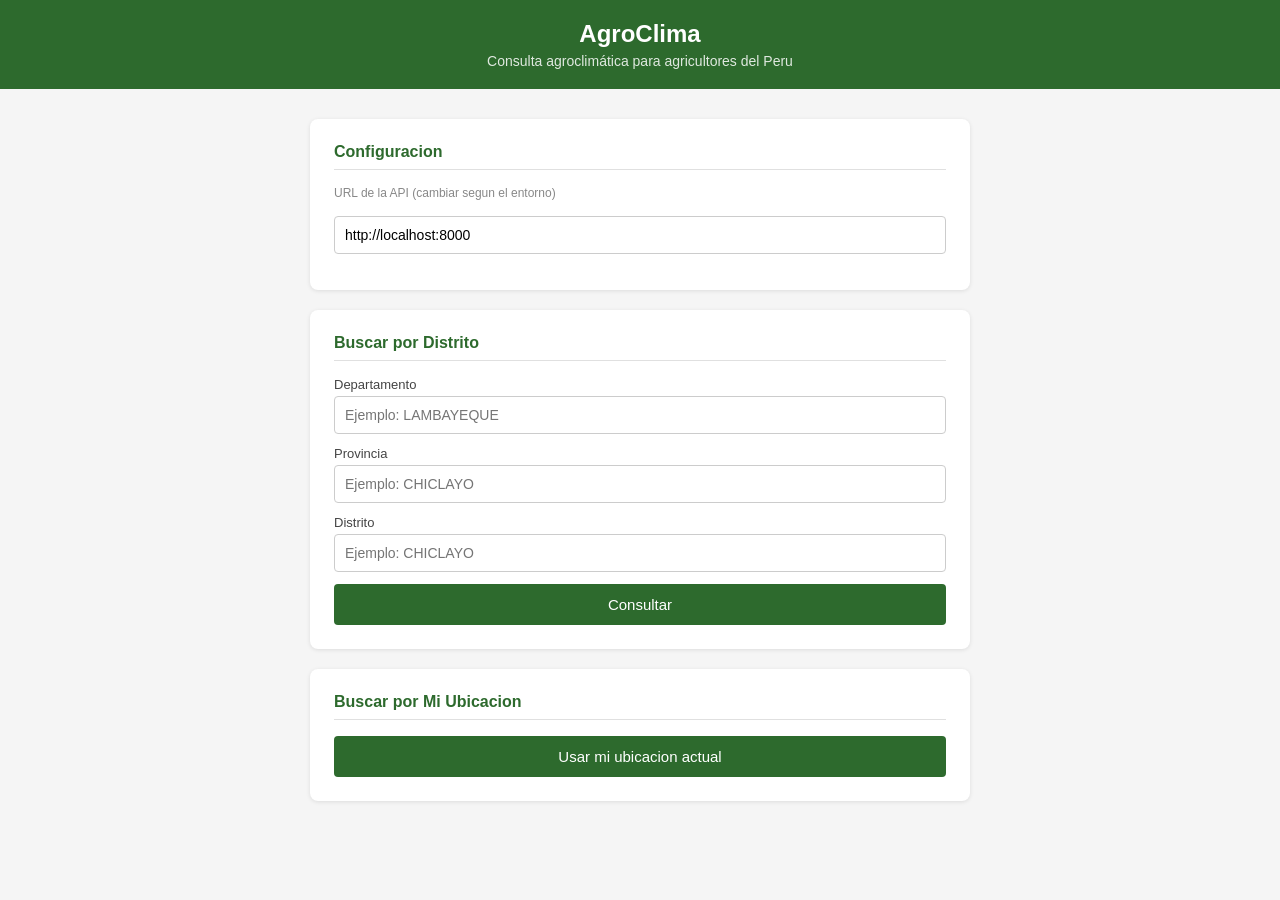
<file: index.html>
<!DOCTYPE html>
<html lang="es">
<head>
    <meta charset="UTF-8">
    <meta name="viewport" content="width=device-width, initial-scale=1.0">
    <title>AgroClima - Consulta Agroclimática</title>
    <style>
        * { margin: 0; padding: 0; box-sizing: border-box; }

        body {
            font-family: Arial, sans-serif;
            background-color: #f5f5f5;
            color: #222;
        }

        header {
            background-color: #2d6a2d;
            color: white;
            padding: 20px;
            text-align: center;
        }

        header h1 { font-size: 24px; }
        header p { font-size: 14px; margin-top: 5px; opacity: 0.85; }

        .contenedor {
            max-width: 700px;
            margin: 30px auto;
            padding: 0 20px;
        }

        .tarjeta {
            background: white;
            border-radius: 8px;
            padding: 24px;
            margin-bottom: 20px;
            box-shadow: 0 1px 4px rgba(0,0,0,0.1);
        }

        .tarjeta h2 {
            font-size: 16px;
            margin-bottom: 16px;
            color: #2d6a2d;
            border-bottom: 1px solid #e0e0e0;
            padding-bottom: 8px;
        }

        label {
            display: block;
            font-size: 13px;
            margin-bottom: 4px;
            color: #444;
        }

        input, select {
            width: 100%;
            padding: 10px;
            margin-bottom: 12px;
            border: 1px solid #ccc;
            border-radius: 4px;
            font-size: 14px;
        }

        button {
            width: 100%;
            padding: 12px;
            background-color: #2d6a2d;
            color: white;
            border: none;
            border-radius: 4px;
            font-size: 15px;
            cursor: pointer;
        }

        button:hover { background-color: #245424; }

        .semaforo {
            display: inline-block;
            padding: 6px 16px;
            border-radius: 4px;
            font-weight: bold;
            font-size: 14px;
            margin-bottom: 12px;
        }

        .VERDE { background-color: #d4edda; color: #155724; }
        .AMARILLO { background-color: #fff3cd; color: #856404; }
        .ROJO { background-color: #f8d7da; color: #721c24; }

        .fila-dato {
            display: flex;
            justify-content: space-between;
            padding: 6px 0;
            border-bottom: 1px solid #f0f0f0;
            font-size: 14px;
        }

        .fila-dato span:first-child { color: #555; }
        .fila-dato span:last-child { font-weight: bold; }

        .consejo {
            background-color: #f0f7f0;
            border-left: 4px solid #2d6a2d;
            padding: 14px;
            font-size: 14px;
            line-height: 1.6;
            border-radius: 0 4px 4px 0;
        }

        .cultivo-item {
            padding: 8px 0;
            border-bottom: 1px solid #f0f0f0;
            font-size: 14px;
        }

        .cultivo-nombre { font-weight: bold; margin-bottom: 4px; }
        .cultivo-detalle { color: #555; }

        #resultado { display: none; }
        #error { display: none; color: #721c24; padding: 12px; background: #f8d7da; border-radius: 4px; }
        #cargando { display: none; text-align: center; padding: 20px; color: #555; }

        .url-config {
            font-size: 12px;
            color: #888;
            margin-bottom: 16px;
        }
    </style>
</head>
<body>

<header>
    <h1>AgroClima</h1>
    <p>Consulta agroclimática para agricultores del Peru</p>
</header>

<div class="contenedor">

    <div class="tarjeta">
        <h2>Configuracion</h2>
        <p class="url-config">URL de la API (cambiar segun el entorno)</p>
        <input type="text" id="api-url" value="http://localhost:8000" />
    </div>

    <div class="tarjeta">
        <h2>Buscar por Distrito</h2>
        <label>Departamento</label>
        <input type="text" id="departamento" placeholder="Ejemplo: LAMBAYEQUE" />
        <label>Provincia</label>
        <input type="text" id="provincia" placeholder="Ejemplo: CHICLAYO" />
        <label>Distrito</label>
        <input type="text" id="distrito" placeholder="Ejemplo: CHICLAYO" />
        <button onclick="consultarPorDistrito()">Consultar</button>
    </div>

    <div class="tarjeta">
        <h2>Buscar por Mi Ubicacion</h2>
        <button onclick="consultarPorGPS()">Usar mi ubicacion actual</button>
    </div>

    <div id="cargando">Consultando datos, por favor espere...</div>
    <div id="error"></div>

    <div id="resultado">

        <div class="tarjeta">
            <h2>Situacion Actual</h2>
            <div id="semaforo-badge"></div>
            <div class="fila-dato"><span>Distrito</span><span id="res-distrito"></span></div>
            <div class="fila-dato"><span>Estacion de referencia</span><span id="res-estacion"></span></div>
            <div class="fila-dato"><span>Fecha de consulta</span><span id="res-fecha"></span></div>
        </div>

        <div class="tarjeta">
            <h2>Clima de Hoy</h2>
            <div class="fila-dato"><span>Temperatura maxima</span><span id="res-tmax"></span></div>
            <div class="fila-dato"><span>Temperatura minima</span><span id="res-tmin"></span></div>
            <div class="fila-dato"><span>Precipitacion</span><span id="res-prec"></span></div>
            <div class="fila-dato"><span>Humedad relativa</span><span id="res-hum"></span></div>
        </div>

        <div class="tarjeta">
            <h2>Contexto Historico</h2>
            <div class="fila-dato"><span>Temperatura maxima promedio</span><span id="res-tmax-hist"></span></div>
            <div class="fila-dato"><span>Precipitacion promedio</span><span id="res-prec-hist"></span></div>
            <p style="margin-top:12px; font-size:14px; color:#555;" id="res-comparacion"></p>
        </div>

        <div class="tarjeta">
            <h2>Realidad Agricola del Distrito</h2>
            <div id="res-agro"></div>
        </div>

        <div class="tarjeta">
            <h2>Consejo</h2>
            <div class="consejo" id="res-consejo"></div>
        </div>

    </div>
</div>

<script>
    function getApiUrl() {
        return document.getElementById("api-url").value.trim();
    }

    function mostrarCargando() {
        document.getElementById("cargando").style.display = "block";
        document.getElementById("resultado").style.display = "none";
        document.getElementById("error").style.display = "none";
    }

    function mostrarError(mensaje) {
        document.getElementById("cargando").style.display = "none";
        document.getElementById("error").style.display = "block";
        document.getElementById("error").textContent = mensaje;
    }

    function mostrarResultado(data) {
        document.getElementById("cargando").style.display = "none";
        document.getElementById("resultado").style.display = "block";

        const badge = document.getElementById("semaforo-badge");
        badge.textContent = data.semaforo;
        badge.className = "semaforo " + data.semaforo;

        document.getElementById("res-distrito").textContent = data.distrito;
        document.getElementById("res-estacion").textContent = data.estacion_referencia;
        document.getElementById("res-fecha").textContent = data.fecha_consulta;

        document.getElementById("res-tmax").textContent = data.clima_hoy.temp_max + " C";
        document.getElementById("res-tmin").textContent = data.clima_hoy.temp_min + " C";
        document.getElementById("res-prec").textContent = data.clima_hoy.precipitacion_mm + " mm";
        document.getElementById("res-hum").textContent = data.clima_hoy.humedad_relativa + "%";

        document.getElementById("res-tmax-hist").textContent = data.contexto_historico.temp_max_promedio_historico + " C";
        document.getElementById("res-prec-hist").textContent = data.contexto_historico.precipitacion_promedio_historico + " mm";
        document.getElementById("res-comparacion").textContent = data.contexto_historico.comparacion;

        const agroDiv = document.getElementById("res-agro");
        agroDiv.innerHTML = "";
        data.realidad_agricola.forEach(item => {
            agroDiv.innerHTML += `
                <div class="cultivo-item">
                    <div class="cultivo-nombre">${item.cultivo}</div>
                    <div class="cultivo-detalle">
                        Produccion: ${item.produccion_t} t &nbsp;|&nbsp;
                        Cosecha: ${item.cosecha_ha} ha &nbsp;|&nbsp;
                        Precio: S/ ${item.precio_soles_kg} por kg
                    </div>
                </div>`;
        });

        document.getElementById("res-consejo").textContent = data.consejo;
    }

    async function consultarPorDistrito() {
        const dpto = document.getElementById("departamento").value.trim();
        const prov = document.getElementById("provincia").value.trim();
        const dist = document.getElementById("distrito").value.trim();

        if (!dpto || !prov || !dist) {
            mostrarError("Por favor complete los tres campos: departamento, provincia y distrito.");
            return;
        }

        mostrarCargando();

        try {
            const respuesta = await fetch(getApiUrl() + "/consulta/por-distrito", {
                method: "POST",
                headers: { "Content-Type": "application/json" },
                body: JSON.stringify({
                    departamento: dpto.toUpperCase(),
                    provincia: prov.toUpperCase(),
                    distrito: dist.toUpperCase()
                })
            });

            if (!respuesta.ok) {
                mostrarError("Distrito no encontrado. Verifique los datos ingresados.");
                return;
            }

            const data = await respuesta.json();
            mostrarResultado(data);

        } catch (e) {
            mostrarError("No se pudo conectar con el servidor. Verifique la URL de la API.");
        }
    }

    async function consultarPorGPS() {
        if (!navigator.geolocation) {
            mostrarError("Su navegador no soporta geolocalización.");
            return;
        }

        mostrarCargando();

        navigator.geolocation.getCurrentPosition(async (pos) => {
            try {
                const respuesta = await fetch(getApiUrl() + "/consulta/por-coordenadas", {
                    method: "POST",
                    headers: { "Content-Type": "application/json" },
                    body: JSON.stringify({
                        latitud: pos.coords.latitude,
                        longitud: pos.coords.longitude
                    })
                });

                if (!respuesta.ok) {
                    mostrarError("No se encontro una estacion cercana a su ubicacion.");
                    return;
                }

                const data = await respuesta.json();
                mostrarResultado(data);

            } catch (e) {
                mostrarError("No se pudo conectar con el servidor. Verifique la URL de la API.");
            }
        }, () => {
            mostrarError("No se pudo obtener su ubicacion. Verifique los permisos del navegador.");
        });
    }
</script>

</body>
</html>
</file>
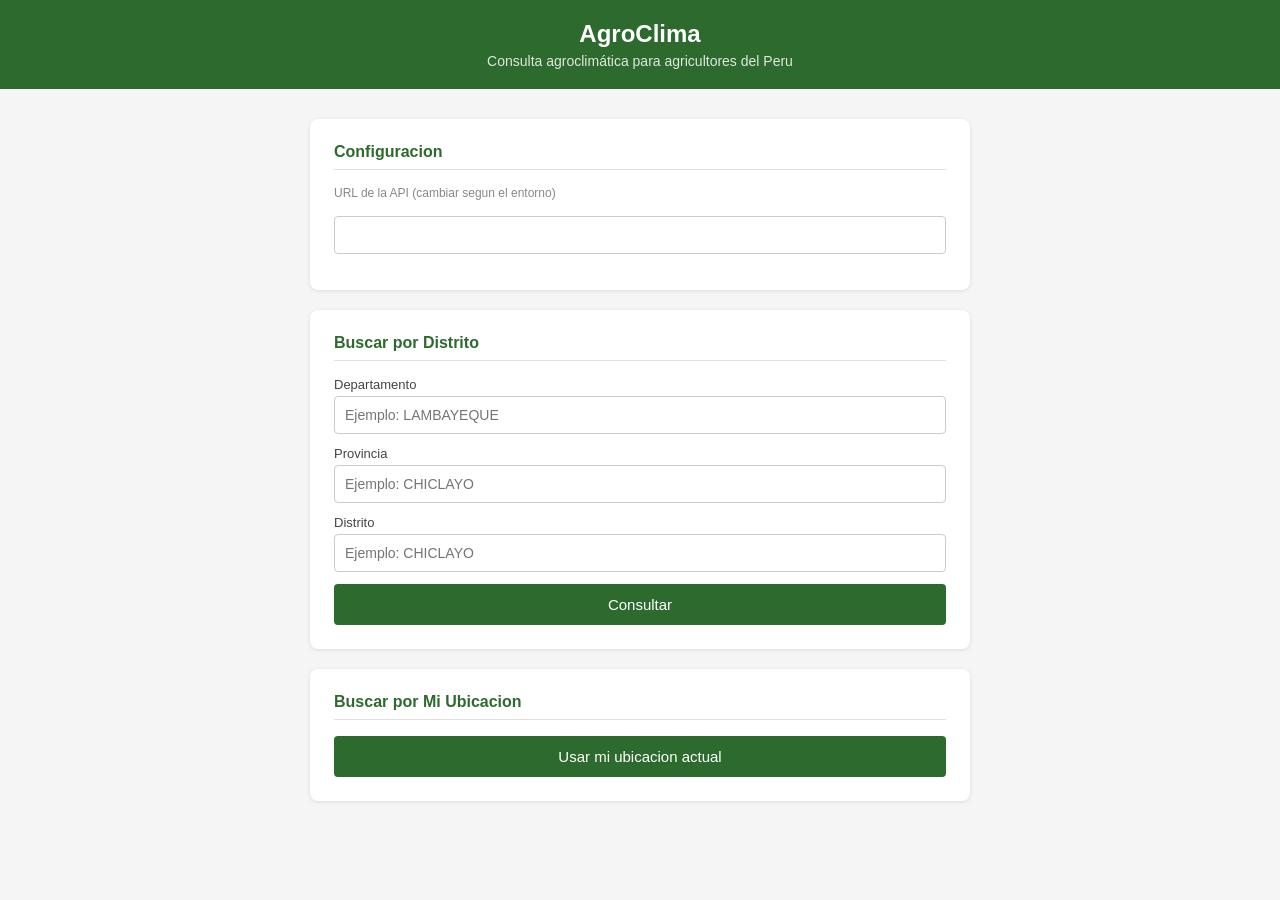
<file: static/index_v1_backup.html>
<!DOCTYPE html>
<html lang="es">
<head>
    <meta charset="UTF-8">
    <meta name="viewport" content="width=device-width, initial-scale=1.0">
    <title>AgroClima - Consulta Agroclimática</title>
    <style>
        * { margin: 0; padding: 0; box-sizing: border-box; }

        body {
            font-family: Arial, sans-serif;
            background-color: #f5f5f5;
            color: #222;
        }

        header {
            background-color: #2d6a2d;
            color: white;
            padding: 20px;
            text-align: center;
        }

        header h1 { font-size: 24px; }
        header p { font-size: 14px; margin-top: 5px; opacity: 0.85; }

        .contenedor {
            max-width: 700px;
            margin: 30px auto;
            padding: 0 20px;
        }

        .tarjeta {
            background: white;
            border-radius: 8px;
            padding: 24px;
            margin-bottom: 20px;
            box-shadow: 0 1px 4px rgba(0,0,0,0.1);
        }

        .tarjeta h2 {
            font-size: 16px;
            margin-bottom: 16px;
            color: #2d6a2d;
            border-bottom: 1px solid #e0e0e0;
            padding-bottom: 8px;
        }

        label {
            display: block;
            font-size: 13px;
            margin-bottom: 4px;
            color: #444;
        }

        input, select {
            width: 100%;
            padding: 10px;
            margin-bottom: 12px;
            border: 1px solid #ccc;
            border-radius: 4px;
            font-size: 14px;
        }

        button {
            width: 100%;
            padding: 12px;
            background-color: #2d6a2d;
            color: white;
            border: none;
            border-radius: 4px;
            font-size: 15px;
            cursor: pointer;
        }

        button:hover { background-color: #245424; }

        .semaforo {
            display: inline-block;
            padding: 6px 16px;
            border-radius: 4px;
            font-weight: bold;
            font-size: 14px;
            margin-bottom: 12px;
        }

        .VERDE { background-color: #d4edda; color: #155724; }
        .AMARILLO { background-color: #fff3cd; color: #856404; }
        .ROJO { background-color: #f8d7da; color: #721c24; }

        .fila-dato {
            display: flex;
            justify-content: space-between;
            padding: 6px 0;
            border-bottom: 1px solid #f0f0f0;
            font-size: 14px;
        }

        .fila-dato span:first-child { color: #555; }
        .fila-dato span:last-child { font-weight: bold; }

        .consejo {
            background-color: #f0f7f0;
            border-left: 4px solid #2d6a2d;
            padding: 14px;
            font-size: 14px;
            line-height: 1.6;
            border-radius: 0 4px 4px 0;
        }

        .cultivo-item {
            padding: 8px 0;
            border-bottom: 1px solid #f0f0f0;
            font-size: 14px;
        }

        .cultivo-nombre { font-weight: bold; margin-bottom: 4px; }
        .cultivo-detalle { color: #555; }

        #resultado { display: none; }
        #error { display: none; color: #721c24; padding: 12px; background: #f8d7da; border-radius: 4px; }
        #cargando { display: none; text-align: center; padding: 20px; color: #555; }

        .url-config {
            font-size: 12px;
            color: #888;
            margin-bottom: 16px;
        }
    </style>
</head>
<body>

<header>
    <h1>AgroClima</h1>
    <p>Consulta agroclimática para agricultores del Peru</p>
</header>

<div class="contenedor">

    <div class="tarjeta">
        <h2>Configuracion</h2>
        <p class="url-config">URL de la API (cambiar segun el entorno)</p>
        <input type="text" id="api-url" />
    </div>

    <div class="tarjeta">
        <h2>Buscar por Distrito</h2>
        <label>Departamento</label>
        <input type="text" id="departamento" placeholder="Ejemplo: LAMBAYEQUE" />
        <label>Provincia</label>
        <input type="text" id="provincia" placeholder="Ejemplo: CHICLAYO" />
        <label>Distrito</label>
        <input type="text" id="distrito" placeholder="Ejemplo: CHICLAYO" />
        <button onclick="consultarPorDistrito()">Consultar</button>
    </div>

    <div class="tarjeta">
        <h2>Buscar por Mi Ubicacion</h2>
        <button onclick="consultarPorGPS()">Usar mi ubicacion actual</button>
    </div>

    <div id="cargando">Consultando datos, por favor espere...</div>
    <div id="error"></div>

    <div id="resultado">

        <div class="tarjeta">
            <h2>Situacion Actual</h2>
            <div id="semaforo-badge"></div>
            <div class="fila-dato"><span>Distrito</span><span id="res-distrito"></span></div>
            <div class="fila-dato"><span>Estacion de referencia</span><span id="res-estacion"></span></div>
            <div class="fila-dato"><span>Fecha de consulta</span><span id="res-fecha"></span></div>
        </div>

        <div class="tarjeta">
            <h2>Clima de Hoy</h2>
            <div class="fila-dato"><span>Temperatura maxima</span><span id="res-tmax"></span></div>
            <div class="fila-dato"><span>Temperatura minima</span><span id="res-tmin"></span></div>
            <div class="fila-dato"><span>Precipitacion</span><span id="res-prec"></span></div>
            <div class="fila-dato"><span>Humedad relativa</span><span id="res-hum"></span></div>
        </div>

        <div class="tarjeta">
            <h2>Contexto Historico</h2>
            <div class="fila-dato"><span>Temperatura maxima promedio</span><span id="res-tmax-hist"></span></div>
            <div class="fila-dato"><span>Precipitacion promedio</span><span id="res-prec-hist"></span></div>
            <p style="margin-top:12px; font-size:14px; color:#555;" id="res-comparacion"></p>
        </div>

        <div class="tarjeta">
            <h2>Realidad Agricola del Distrito</h2>
            <div id="res-agro"></div>
        </div>

        <div class="tarjeta">
            <h2>Consejo</h2>
            <div class="consejo" id="res-consejo"></div>
        </div>

    </div>
</div>

<script>
    function getApiUrl() {
        if (!document.getElementById("api-url").value) document.getElementById("api-url").value = window.location.origin;
        return document.getElementById("api-url").value.trim();
    }

    function mostrarCargando() {
        document.getElementById("cargando").style.display = "block";
        document.getElementById("resultado").style.display = "none";
        document.getElementById("error").style.display = "none";
    }

    function mostrarError(mensaje) {
        document.getElementById("cargando").style.display = "none";
        document.getElementById("error").style.display = "block";
        document.getElementById("error").textContent = mensaje;
    }

    function mostrarResultado(data) {
        document.getElementById("cargando").style.display = "none";
        document.getElementById("resultado").style.display = "block";

        const badge = document.getElementById("semaforo-badge");
        badge.textContent = data.semaforo;
        badge.className = "semaforo " + data.semaforo;

        document.getElementById("res-distrito").textContent = data.distrito;
        document.getElementById("res-estacion").textContent = data.estacion_referencia;
        document.getElementById("res-fecha").textContent = data.fecha_consulta;

        document.getElementById("res-tmax").textContent = data.clima_hoy.temp_max + " C";
        document.getElementById("res-tmin").textContent = data.clima_hoy.temp_min + " C";
        document.getElementById("res-prec").textContent = data.clima_hoy.precipitacion_mm + " mm";
        document.getElementById("res-hum").textContent = data.clima_hoy.humedad_relativa + "%";

        document.getElementById("res-tmax-hist").textContent = data.contexto_historico.temp_max_promedio_historico + " C";
        document.getElementById("res-prec-hist").textContent = data.contexto_historico.precipitacion_promedio_historico + " mm";
        document.getElementById("res-comparacion").textContent = data.contexto_historico.comparacion;

        const agroDiv = document.getElementById("res-agro");
        agroDiv.innerHTML = "";
        data.realidad_agricola.forEach(item => {
            agroDiv.innerHTML += `
                <div class="cultivo-item">
                    <div class="cultivo-nombre">${item.cultivo}</div>
                    <div class="cultivo-detalle">
                        Produccion: ${item.produccion_t} t &nbsp;|&nbsp;
                        Cosecha: ${item.cosecha_ha} ha &nbsp;|&nbsp;
                        Precio: S/ ${item.precio_soles_kg} por kg
                    </div>
                </div>`;
        });

        document.getElementById("res-consejo").textContent = data.consejo;
    }

    async function consultarPorDistrito() {
        const dpto = document.getElementById("departamento").value.trim();
        const prov = document.getElementById("provincia").value.trim();
        const dist = document.getElementById("distrito").value.trim();

        if (!dpto || !prov || !dist) {
            mostrarError("Por favor complete los tres campos: departamento, provincia y distrito.");
            return;
        }

        mostrarCargando();

        try {
            const respuesta = await fetch(getApiUrl() + "/consulta/por-distrito", {
                method: "POST",
                headers: { "Content-Type": "application/json" },
                body: JSON.stringify({
                    departamento: dpto.toUpperCase(),
                    provincia: prov.toUpperCase(),
                    distrito: dist.toUpperCase()
                })
            });

            if (!respuesta.ok) {
                mostrarError("Distrito no encontrado. Verifique los datos ingresados.");
                return;
            }

            const data = await respuesta.json();
            mostrarResultado(data);

        } catch (e) {
            mostrarError("No se pudo conectar con el servidor. Verifique la URL de la API.");
        }
    }

    async function consultarPorGPS() {
        if (!navigator.geolocation) {
            mostrarError("Su navegador no soporta geolocalización.");
            return;
        }

        mostrarCargando();

        navigator.geolocation.getCurrentPosition(async (pos) => {
            try {
                const respuesta = await fetch(getApiUrl() + "/consulta/por-coordenadas", {
                    method: "POST",
                    headers: { "Content-Type": "application/json" },
                    body: JSON.stringify({
                        latitud: pos.coords.latitude,
                        longitud: pos.coords.longitude
                    })
                });

                if (!respuesta.ok) {
                    mostrarError("No se encontro una estacion cercana a su ubicacion.");
                    return;
                }

                const data = await respuesta.json();
                mostrarResultado(data);

            } catch (e) {
                mostrarError("No se pudo conectar con el servidor. Verifique la URL de la API.");
            }
        }, () => {
            mostrarError("No se pudo obtener su ubicacion. Verifique los permisos del navegador.");
        });
    }
</script>

</body>
</html>
</file>
